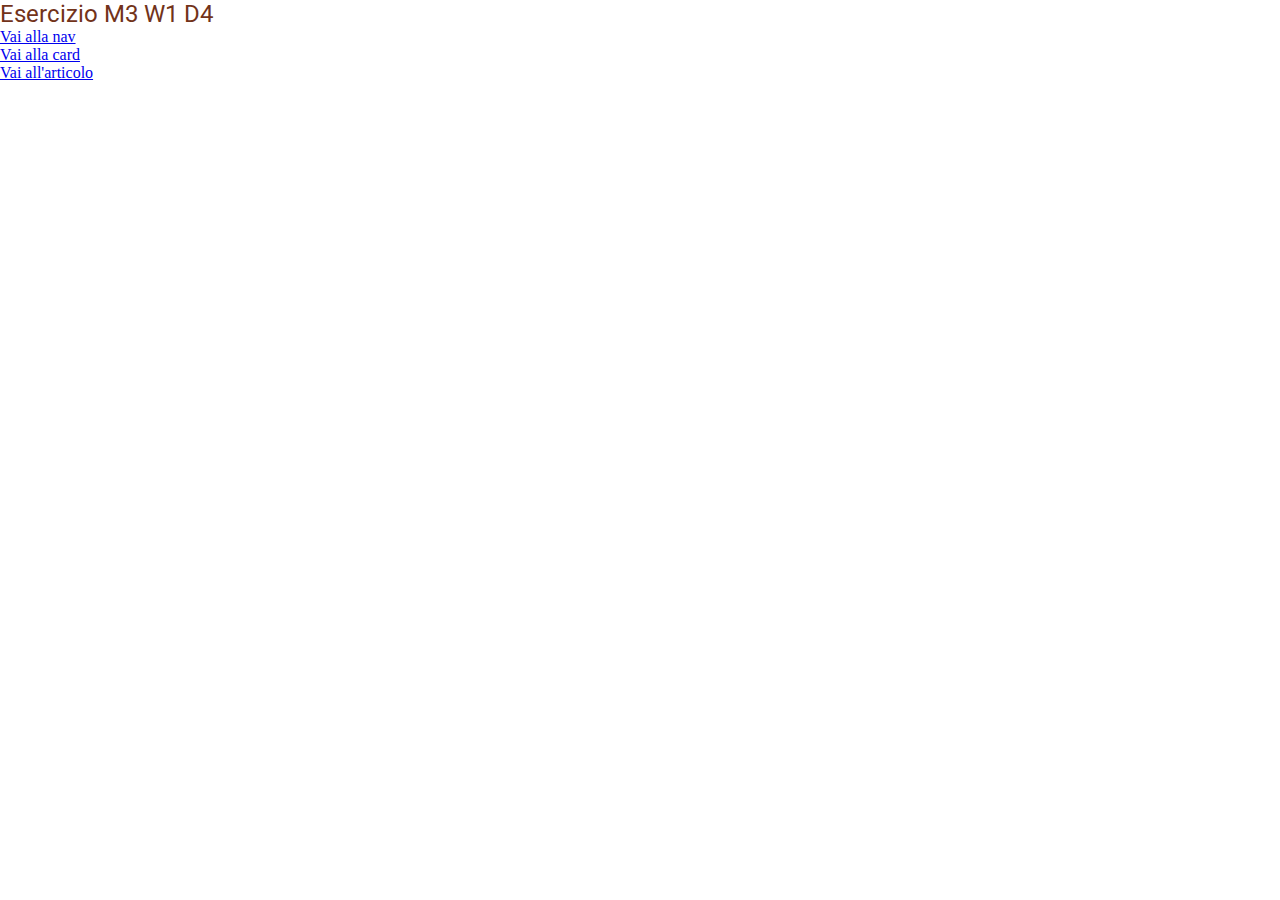
<file: index.html>
<!doctype html>
<html lang="it">
  <head>
    <meta charset="UTF-8" />
    <meta name="viewport" content="width=device-width, initial-scale=1.0" />
    <link
      href="https://fonts.googleapis.com/css2?family=Roboto:ital,wght@0,100..900;1,100..900&display=swap"
      rel="stylesheet"
    />
    <link rel="stylesheet" href="assets/style/style.css" />
    <title>HomePage</title>
  </head>
  <body>
    <header>
      <div class="topContaier">
        <h2 class="title">Esercizio M3 W1 D4</h2>
        <div class="profileContainer"></div>
      </div>
      <div class="navContainer">
        <ul>
          <li>
            <a href="components/nav.html">Vai alla nav</a>
          </li>
          <li>
            <a href="components/card.html">Vai alla card</a>
          </li>
          <li>
            <a href="components/article.html">Vai all'articolo</a>
          </li>
        </ul>
      </div>
    </header>
  </body>
</html>
</file>
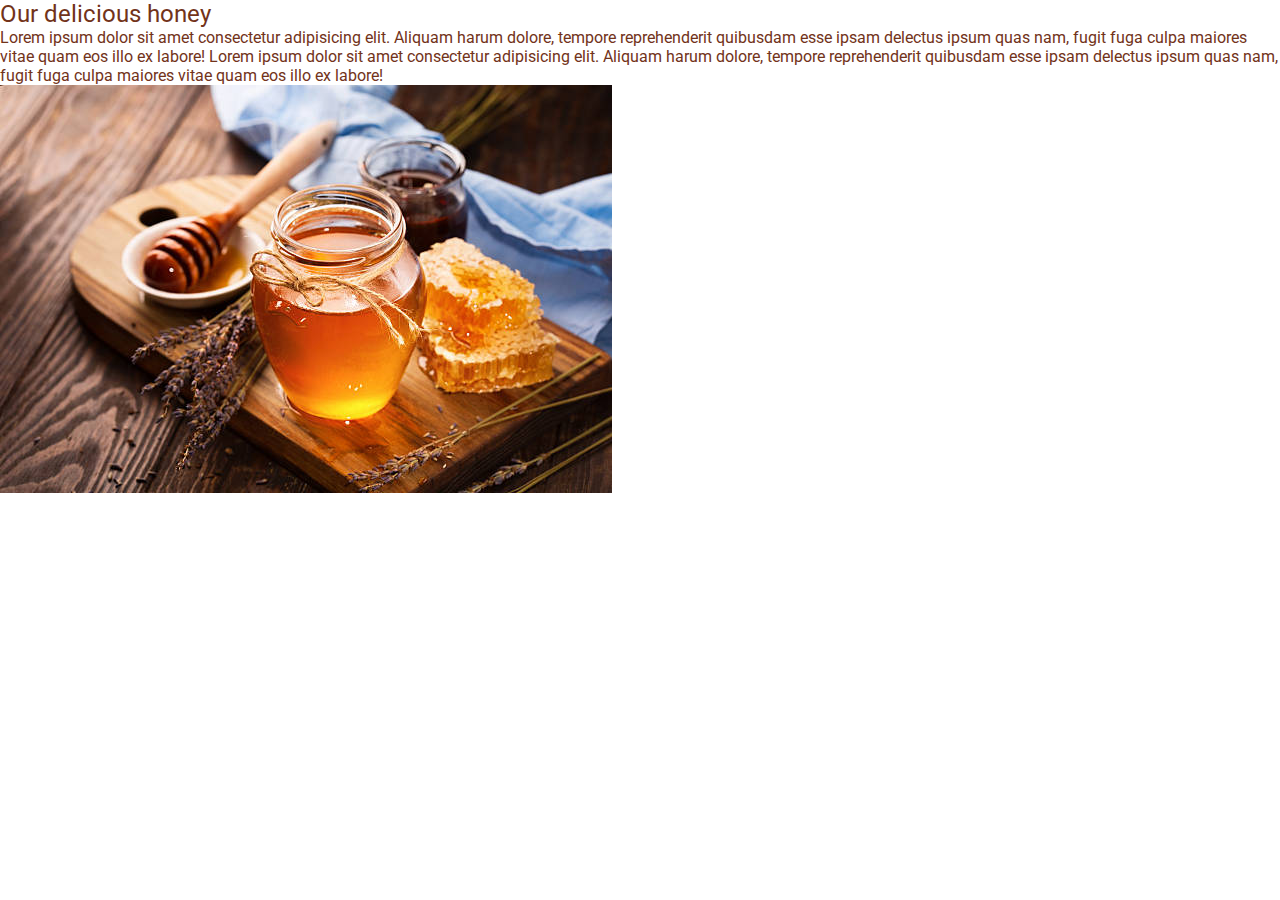
<file: article.html>
<!doctype html>
<html lang="it">
  <head>
    <meta charset="UTF-8" />
    <meta name="viewport" content="width=device-width, initial-scale=1.0" />
    <link
      href="https://fonts.googleapis.com/css2?family=Roboto:ital,wght@0,100..900;1,100..900&display=swap"
      rel="stylesheet"
    />
    <link rel="stylesheet" href="assets/style/style.css" />
    <title>Article</title>
  </head>
  <body>
    <main>
      <article>
        <h2 class="title">Our delicious honey</h2>
        <p>
          Lorem ipsum dolor sit amet consectetur adipisicing elit. Aliquam harum
          dolore, tempore reprehenderit quibusdam esse ipsam delectus ipsum quas
          nam, fugit fuga culpa maiores vitae quam eos illo ex labore! Lorem
          ipsum dolor sit amet consectetur adipisicing elit. Aliquam harum
          dolore, tempore reprehenderit quibusdam esse ipsam delectus ipsum quas
          nam, fugit fuga culpa maiores vitae quam eos illo ex labore!
        </p>
      </article>
      <img src="assets/img/honey.jpg" alt="honey" />
    </main>
  </body>
</html>
</file>
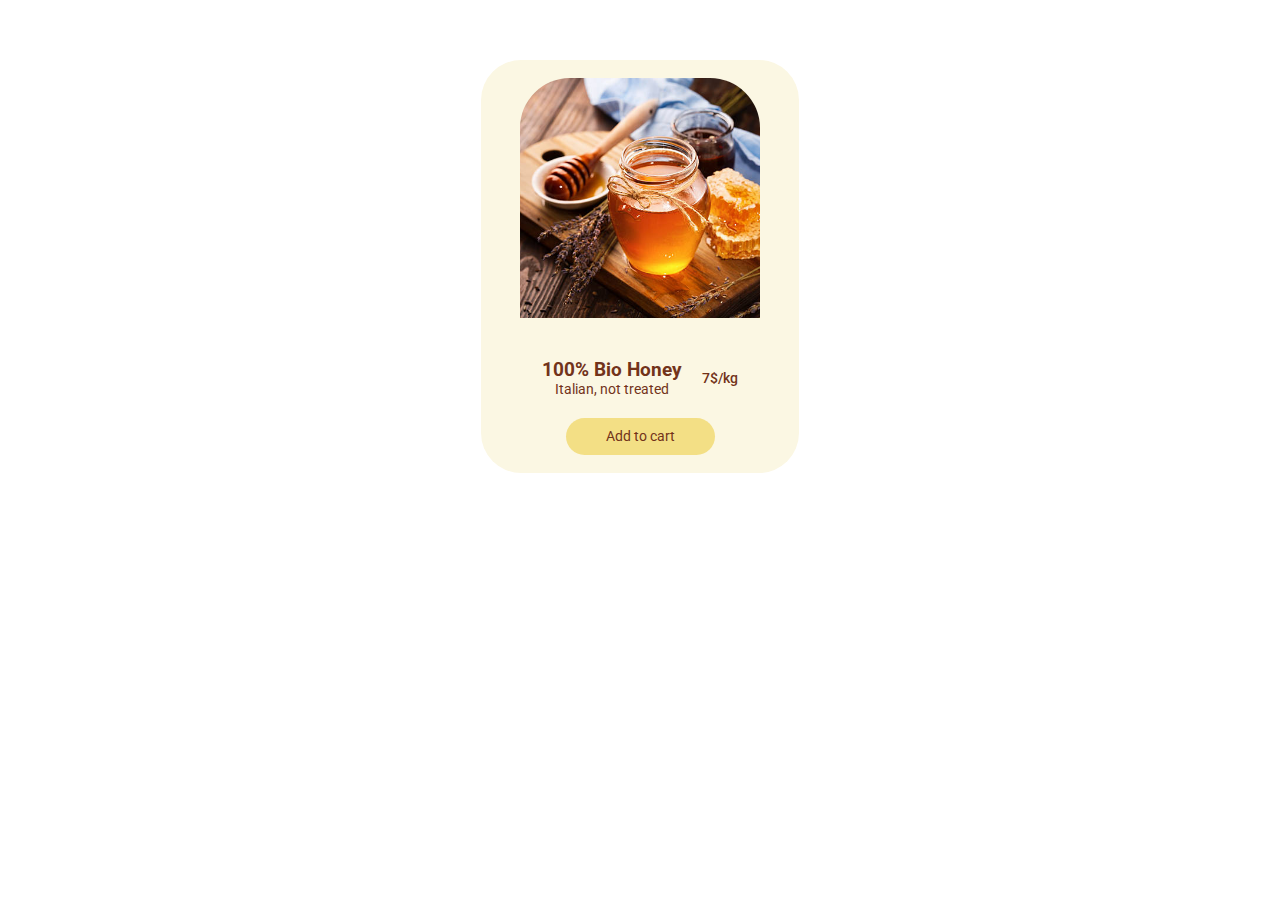
<file: card.html>
<!doctype html>
<html lang="it">
  <head>
    <meta charset="UTF-8" />
    <meta name="viewport" content="width=device-width, initial-scale=1.0" />
    <link
      href="https://fonts.googleapis.com/css2?family=Roboto:ital,wght@0,100..900;1,100..900&display=swap"
      rel="stylesheet"
    />
    <link rel="stylesheet" href="assets/style/style.css" />
    <title>Card</title>
  </head>
  <body>
    <div class="card">
      <div class="top">
        <img src="assets/img/honey.jpg" alt="" />
      </div>
      <div class="bottom">
        <div class="info">
          <div class="description">
            <h2>100% Bio Honey</h2>
            <p>Italian, not treated</p>
          </div>
          <div class="price">
            <p>7$/kg</p>
          </div>
        </div>
        <div class="addCart">
          <button class="Cart">Add to cart</button>
        </div>
      </div>
    </div>
  </body>
</html>
</file>
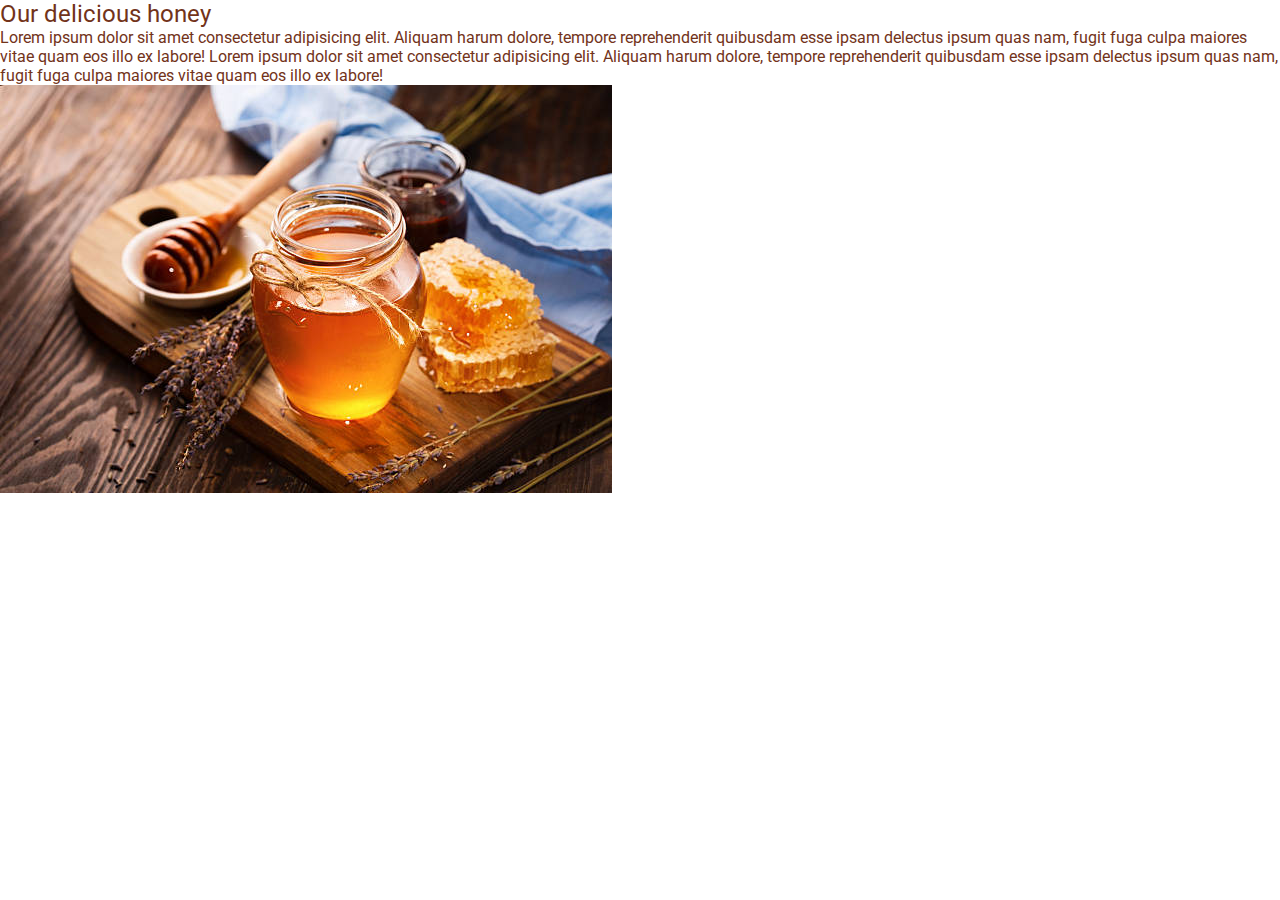
<file: components/article.html>
<!doctype html>
<html lang="it">
  <head>
    <meta charset="UTF-8" />
    <meta name="viewport" content="width=device-width, initial-scale=1.0" />
    <link
      href="https://fonts.googleapis.com/css2?family=Roboto:ital,wght@0,100..900;1,100..900&display=swap"
      rel="stylesheet"
    />
    <link rel="stylesheet" href="../assets/style/style.css" />
    <title>Article</title>
  </head>
  <body>
    <main>
      <article>
        <h2 class="title">Our delicious honey</h2>
        <p>
          Lorem ipsum dolor sit amet consectetur adipisicing elit. Aliquam harum
          dolore, tempore reprehenderit quibusdam esse ipsam delectus ipsum quas
          nam, fugit fuga culpa maiores vitae quam eos illo ex labore! Lorem
          ipsum dolor sit amet consectetur adipisicing elit. Aliquam harum
          dolore, tempore reprehenderit quibusdam esse ipsam delectus ipsum quas
          nam, fugit fuga culpa maiores vitae quam eos illo ex labore!
        </p>
      </article>
      <img src="../assets/img/honey.jpg" alt="honey" />
    </main>
  </body>
</html>
</file>
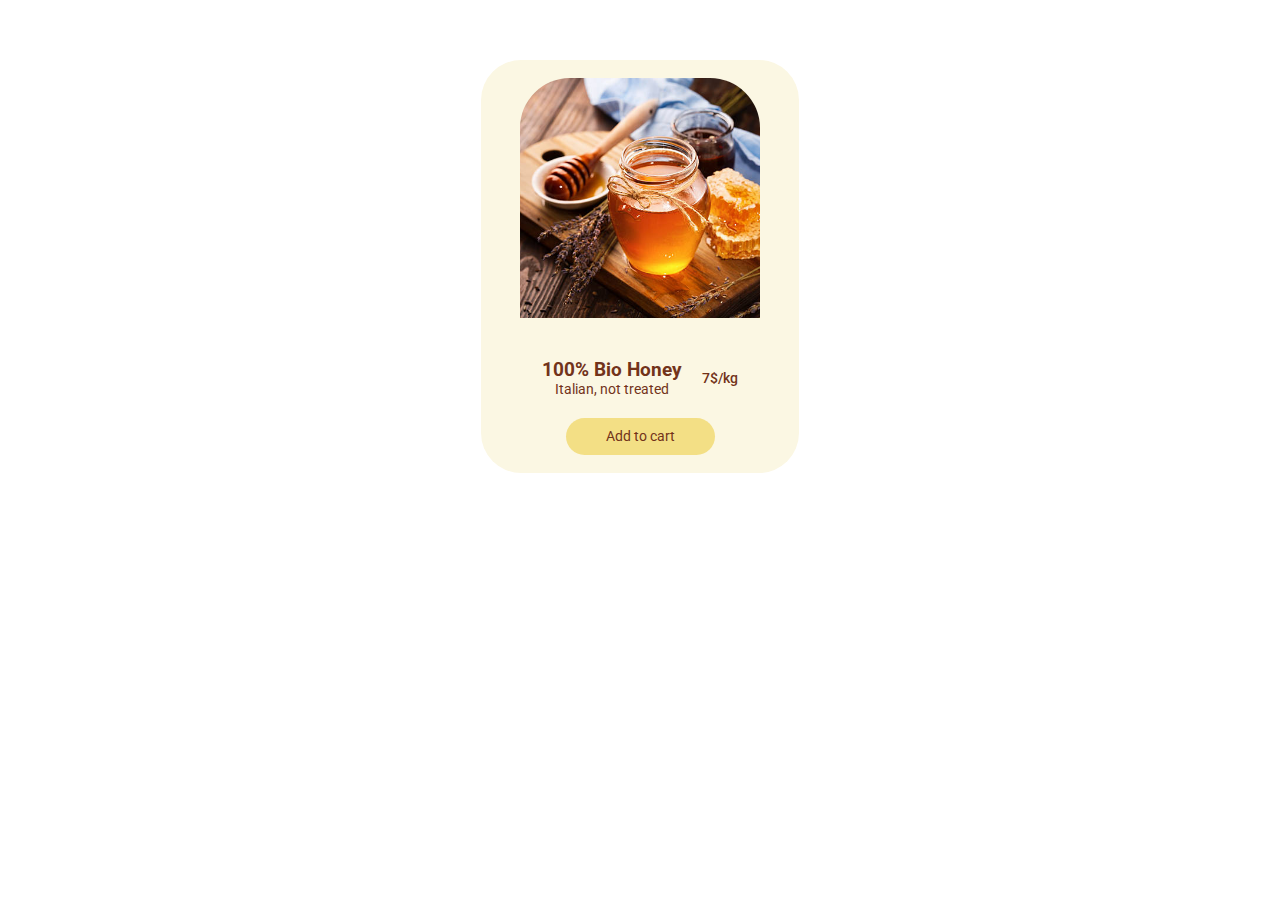
<file: components/card.html>
<!doctype html>
<html lang="it">
  <head>
    <meta charset="UTF-8" />
    <meta name="viewport" content="width=device-width, initial-scale=1.0" />
    <link
      href="https://fonts.googleapis.com/css2?family=Roboto:ital,wght@0,100..900;1,100..900&display=swap"
      rel="stylesheet"
    />
    <link rel="stylesheet" href="../assets/style/style.css" />
    <title>Card</title>
  </head>
  <body>
    <div class="card">
      <div class="top">
        <img src="../assets/img/honey.jpg" alt="" />
      </div>
      <div class="bottom">
        <div class="info">
          <div class="description">
            <h2>100% Bio Honey</h2>
            <p>Italian, not treated</p>
          </div>
          <div class="price">
            <p>7$/kg</p>
          </div>
        </div>
        <div class="addCart">
          <button class="Cart">Add to cart</button>
        </div>
      </div>
    </div>
  </body>
</html>
</file>
<file: assets/style/style.css>
* {
    margin: 0;
    padding: 0;
    box-sizing: content-box;
}

nav {
    width: 60%;
    margin: 60px auto;
    display: flex;
    justify-content: center;

}

nav ul {
    list-style: none;
    display: flex;
    justify-content: center;
    align-items: center;
    gap: 20px;
    width: 50%;
    min-width: 470px;
    padding: 5px 7px;
    background-color: #FBF7E3;
    border-radius: 22px;
}


nav ul li {
    display: flex;
    align-items: center;
    justify-content: center;
    padding: 8px 12px;
    background-color: #F3DF85;
    border-radius: 30px;
    text-align: center;
    font-size: 0.6em;
    font-family: "Roboto", sans-serif;
    font-weight: 400;
    font-style: normal;
    flex-basis: 6%
}

nav ul li a {
    text-decoration: none;
    color: #72331A;
    white-space: nowrap;
}

nav ul li img {
    width: 55%;
}

nav ul li:nth-of-type(3) {
    display: flex;
    justify-content: center;
    padding: 12px 25px;
    gap: 30%;
    flex-basis: 10%;
    font-size: 0.9em;
    font-weight: 500;
}

h2, p, button {
    font-family: "Roboto", sans-serif;
    font-weight: 400;
    font-style: normal;
    color: #72331A;
}

.card {
    margin: 60px auto;
    display: flex;
    flex-direction: column;
    width: 22%;
    padding: 18px;
    gap: 40px;
    align-items: center;
    background-color: #FBF7E3;
    border-radius: 40px;
}

.card .top {
    width: 240px;
    height: 240px;
}

.card .top img {
    width: 100%;
    height: 100%;
    object-fit: cover;
    border-radius: 50px 50px 0 0
}

.card .bottom {
    display: flex;
    flex-direction: column;
    justify-content: center;
    gap: 20px;
}

.card .bottom .info {
    display: flex;
    justify-content: center;
    gap: 20px;
}

.card .bottom .info .description {
    display: flex;
    flex-direction: column;
    text-align: center;
}


.card .bottom .info .description h2 {
    font-weight: 700;
    font-size: 1.2em;
}

.card .bottom .info p {
    font-weight: 400;
    font-size: 0.9em;
}

.card .bottom .info .price p {
    font-weight: 500
}

.card .bottom .info .price {
    text-align: center;
    display: flex;
    align-items: center;
}

.card .bottom .addCart {
    display: flex;
    justify-content: center;
}

.card .bottom .addCart button {
    padding: 10px 40px;
    background-color: #F3DF85;
    border: none;
    border-radius: 22px;
    font-weight: 400;
    font-size: 0.9em;
}
</file>
